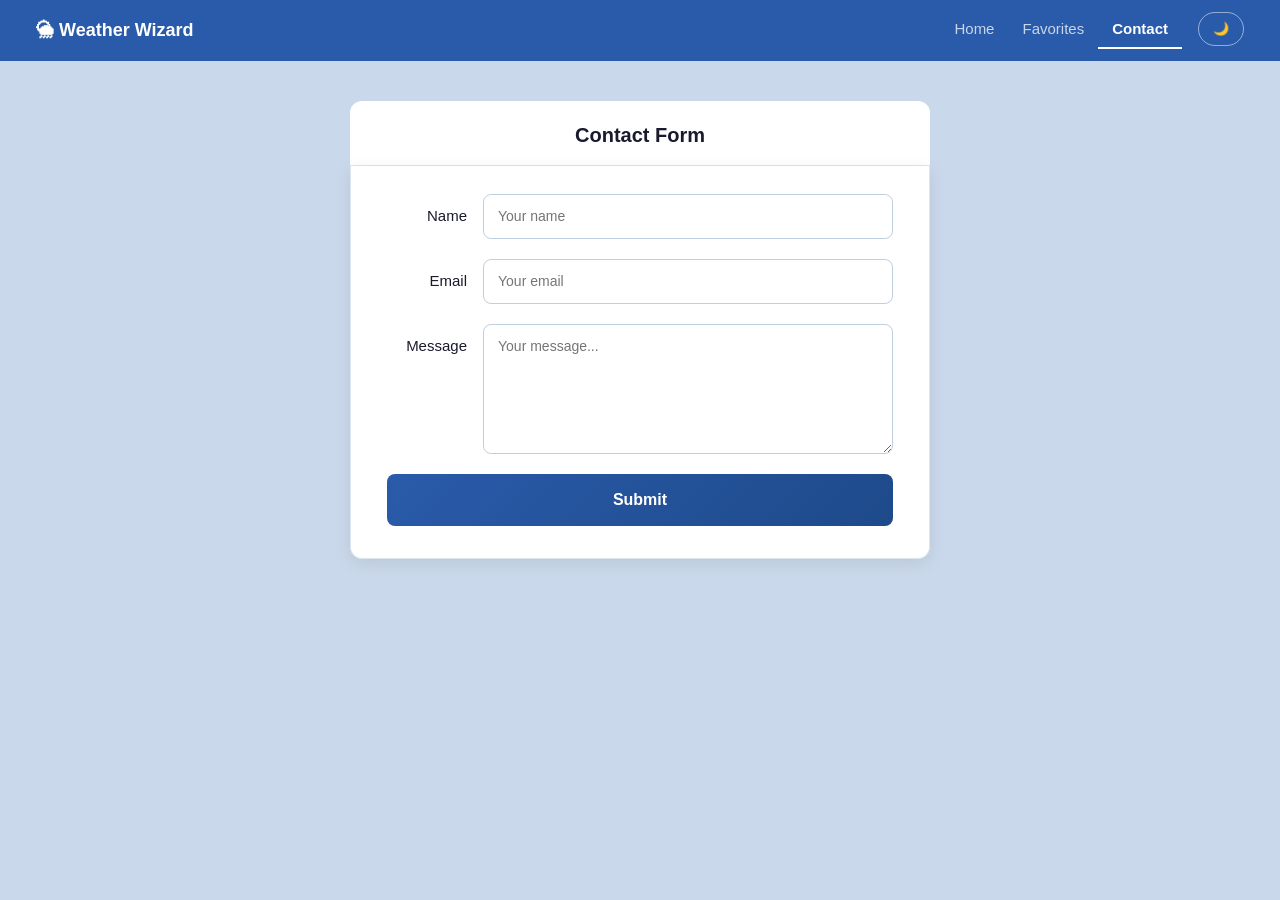
<file: contact.html>
<!doctype html>
<html lang="en">
<head>
  <meta charset="UTF-8" />
  <meta name="viewport" content="width=device-width, initial-scale=1.0"/>
  <title>Contact - Weather App</title>
  <link href="https://cdn.jsdelivr.net/npm/bootstrap@5.3.2/dist/css/bootstrap.min.css" rel="stylesheet"/>
  <link rel="stylesheet" href="base.css" />
  <link rel="stylesheet" href="contact.css" />
</head>
<body>

<div class="page">

  <nav class="navbar navbar-expand-lg navbar-dark bg-dark">
    <div class="container-fluid">
      <a class="navbar-brand" href="index.html">🌦 Weather Wizard</a>
      <button class="navbar-toggler" type="button" data-bs-toggle="collapse" data-bs-target="#navbarNav">
        <span class="navbar-toggler-icon"></span>
      </button>
      <div class="collapse navbar-collapse" id="navbarNav">
        <ul class="navbar-nav ms-auto">
          <li class="nav-item"><a class="nav-link" href="index.html">Home</a></li>
          <li class="nav-item"><a class="nav-link" href="favorites.html">Favorites</a></li>
          <li class="nav-item"><a class="nav-link active" href="contact.html">Contact</a></li>
          <li class="nav-item ms-3">
            <button id="themeToggle" class="btn btn-outline-light">🌙</button>
          </li>
        </ul>
      </div>
    </div>
  </nav>

  <section class="contact">
    <h3>Contact Form</h3>
    <form id="contactForm">
      <p id="successMsg">✅ Message Sent!</p>

      <div class="form-row">
        <label for="name">Name</label>
        <input id="name" type="text" placeholder="Your name" required />
      </div>

      <div class="form-row">
        <label for="email">Email</label>
        <input id="email" type="email" placeholder="Your email" required />
      </div>

      <div class="form-row">
        <label for="message">Message</label>
        <textarea id="message" placeholder="Your message..." required></textarea>
      </div>

      <div class="submit">
        <button type="submit">Submit</button>
      </div>
    </form>
  </section>

</div>

<script src="https://cdn.jsdelivr.net/npm/bootstrap@5.3.2/dist/js/bootstrap.bundle.min.js"></script>
<script src="script.js"></script>
</body>
</html>
</file>
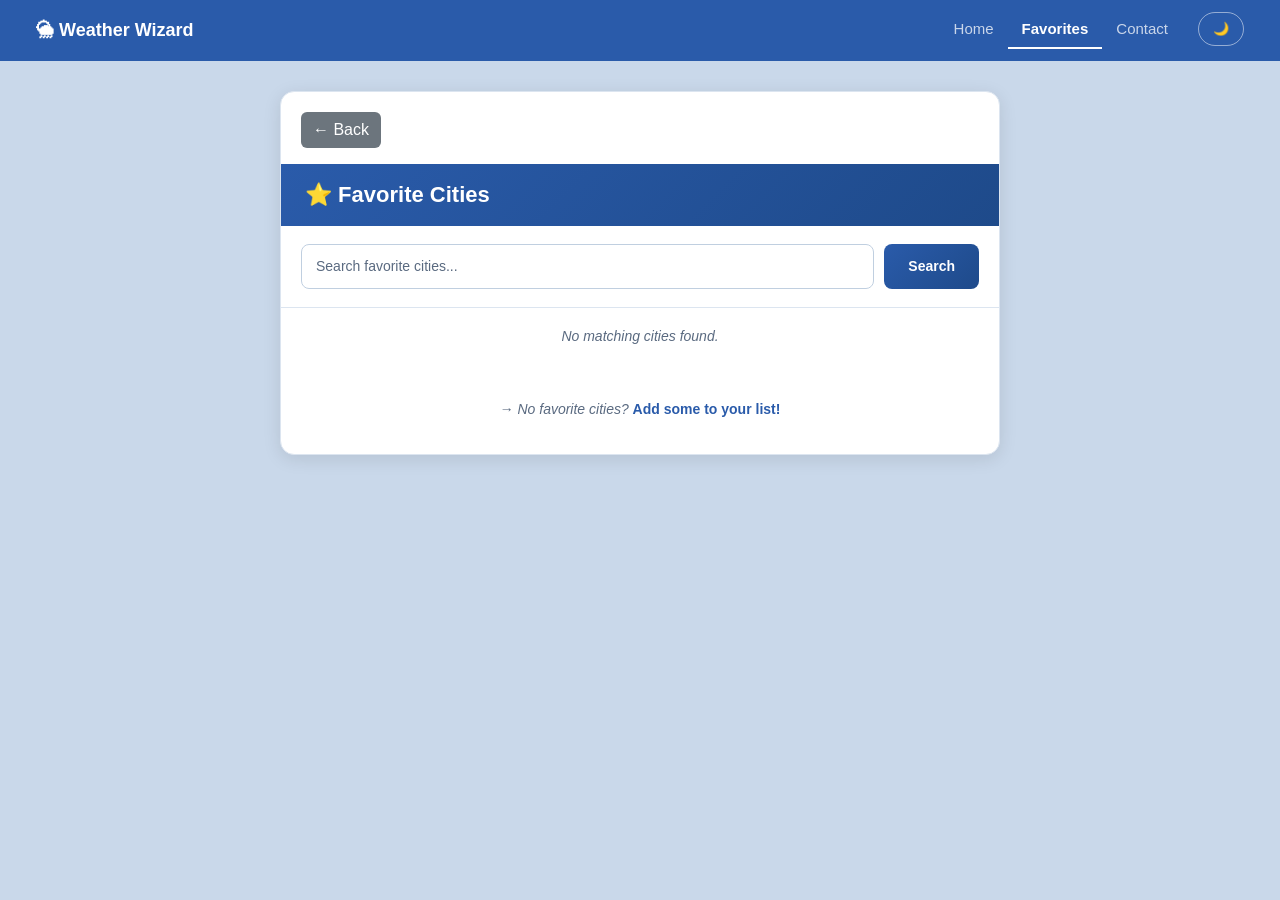
<file: favorites.html>
<!doctype html>
<html lang="en">
<head>
  <meta charset="UTF-8" />
  <meta name="viewport" content="width=device-width, initial-scale=1.0" />
  <title>Favorites - Weather App</title>
  <link href="https://cdn.jsdelivr.net/npm/bootstrap@5.3.2/dist/css/bootstrap.min.css" rel="stylesheet" />
  <link rel="stylesheet" href="base.css" />
  <link rel="stylesheet" href="favorites.css" />
</head>
<body>

<nav class="navbar navbar-expand-lg navbar-dark bg-dark">
  <div class="container-fluid">
    <a class="navbar-brand" href="index.html">🌦 Weather Wizard</a>
    <button class="navbar-toggler" type="button" data-bs-toggle="collapse" data-bs-target="#navbarNav">
      <span class="navbar-toggler-icon"></span>
    </button>
    <div class="collapse navbar-collapse" id="navbarNav">
      <ul class="navbar-nav ms-auto">
        <li class="nav-item"><a class="nav-link" href="index.html">Home</a></li>
        <li class="nav-item"><a class="nav-link active" href="favorites.html">Favorites</a></li>
        <li class="nav-item"><a class="nav-link" href="contact.html">Contact</a></li>
        <li class="nav-item ms-3">
          <button class="btn btn-outline-light" id="themeToggle">🌙</button>
        </li>
      </ul>
    </div>
  </div>
</nav>

<main class="fav-container">
  <div class="fav-card">
    <button class="btn btn-secondary mb-3" style="margin:20px 20px 0;" onclick="window.location.href='index.html'">← Back</button>
    <h2>⭐ Favorite Cities</h2>

    <div class="search-box">
      <input type="text" placeholder="Search favorite cities..." id="favSearchInput" />
      <button class="search-btn" id="favSearchBtn">Search</button>
    </div>

    <div class="city-list" id="cityList"></div>

    <p class="empty-text">→ No favorite cities? <b>Add some to your list!</b></p>
  </div>
</main>

<script src="https://cdn.jsdelivr.net/npm/bootstrap@5.3.2/dist/js/bootstrap.bundle.min.js"></script>
<script src="script.js"></script>
<script>
  renderFavorites();
  const favSearchInput = document.getElementById('favSearchInput');
  const favSearchBtn = document.getElementById('favSearchBtn');
  if (favSearchBtn && favSearchInput) {
    favSearchBtn.addEventListener('click', () => renderFavorites(favSearchInput.value));
    favSearchInput.addEventListener('keyup', () => renderFavorites(favSearchInput.value));
  }
</script>
</body>
</html>
</file>
<file: base.css>
/* ─── LIGHT MODE (default) ───────────────── */

:root {

  /* Brand colors */
  --p:            #2a5baa;   /* primary blue */
  --pd:           #1e4a8a;   /* darker blue (hover) */

  /* Page & layout */
  --bg:           #c9d8ea;   /* page background */
  --card:         #ffffff;   /* card / panel background */
  --border:       #dce5f0;   /* dividers and borders */

  /* Text */
  --text:         #1a1a2e;   /* main body text */
  --muted:        #5a6a80;   /* secondary / hint text */

  /* Inputs */
  --input-bg:     #ffffff;   /* input field background */
  --input-border: #c0cfe0;   /* input field border */

  /* Components */
  --w:            #ffffff;   /* pure white (buttons, icons) */
  --navbar-bg:    #2a5baa;   /* navbar background */
  --footer-bg:    #eef2f8;   /* footer background */
}


/* ─── DARK MODE ───────────────────────────── */
/* Applied when <body class="dark-mode"> is set via JS */

body.dark-mode {

  /* Page & layout */
  --bg:           #0f1a2e;
  --card:         #162035;
  --border:       #243050;

  /* Text */
  --text:         #d0daea;
  --muted:        #6a7a90;

  /* Inputs */
  --input-bg:     #1e2e4a;
  --input-border: #2a3e5e;

  /* Components */
  --navbar-bg:    #0d2248;
  --footer-bg:    #0f1a2e;
}


/* ─── RESET ───────────────────────────────── */

*,
*::before,
*::after {
  box-sizing: border-box;
  margin: 0;
  padding: 0;
}


/* ─── BODY ────────────────────────────────── */

body {
  font-family: sans-serif;
  background: var(--bg);
  color: var(--text);
  min-height: 100vh;
  transition: background 0.3s, color 0.3s;   /* smooth light/dark switch */
}


/* ─── NAVBAR ──────────────────────────────── */

.navbar.bg-dark {
  background: var(--navbar-bg) !important;
  padding: 12px 24px;
  transition: background 0.3s;
}

.navbar-brand {
  font-size: 18px;
  font-weight: 700;
  color: var(--w) !important;
}

.nav-link {
  font-size: 15px;
  font-weight: 500;
  color: rgba(255, 255, 255, 0.75) !important;
  padding: 6px 14px !important;
  border-bottom: 2px solid transparent;       /* placeholder for active underline */
  transition: color 0.2s, border-color 0.2s;
}

/* Underline appears on hover or when link is active */
.nav-link:hover,
.nav-link.active {
  color: var(--w) !important;
  border-bottom-color: var(--w);
  font-weight: 700;
}

/* Dark/light mode toggle button and any outline button in the navbar */
#themeToggle,
.btn.btn-outline-light {
  border: 1.5px solid rgba(255, 255, 255, 0.5);
  color: var(--w);
  font-size: 13px;
  padding: 6px 14px;
  border-radius: 20px;      /* pill shape */
  background: transparent;
  cursor: pointer;
  transition: background 0.2s;
}

#themeToggle:hover,
.btn.btn-outline-light:hover {
  background: rgba(255, 255, 255, 0.15);    /* subtle glow on hover */
}


/* ─── FOOTER ──────────────────────────────── */

footer {
  background: var(--footer-bg);
  border-top: 1px solid var(--border);
  padding: 16px 30px;
  text-align: center;
  font-size: 13px;
  color: var(--muted);
  transition: background 0.3s;    /* smooth dark mode switch */
}
</file>
<file: contact.css>
/* =============================================
   contact.css — Contact page styles
   ============================================= */


/* ─── PAGE WRAPPER ────────────────────────── */

.page {
  min-height: 100vh;
  background: var(--bg);
  transition: background 0.3s;
}

/* Centered content column */
.contact {
  max-width: 620px;
  margin: 40px auto;
  padding: 0 20px 60px;
}


/* ─── CARD HEADING ────────────────────────── */

/* Top half of the card (rounded top corners only) */
.contact h3 {
  font-size: 20px;
  font-weight: 700;
  color: var(--text);
  text-align: center;
  padding: 22px 24px 18px;
  background: var(--card);
  border-radius: 12px 12px 0 0;   /* only round the top */
  border-bottom: 1px solid var(--border);
  margin: 0;
  transition: background 0.3s, color 0.3s;
}


/* ─── FORM CARD BODY ──────────────────────── */

/* Bottom half of the card (rounded bottom corners only) */
#contactForm {
  background: var(--card);
  border-radius: 0 0 12px 12px;   /* only round the bottom */
  padding: 28px 36px 32px;
  border: 1px solid var(--border);
  border-top: none;                /* heading already has the bottom border */
  display: flex;
  flex-direction: column;
  gap: 20px;
  box-shadow: 0 4px 18px rgba(0, 0, 0, 0.08);
  transition: background 0.3s;
}


/* ─── FORM ROWS (label + input pairs) ─────── */

.form-row {
  display: flex;
  align-items: flex-start;
  gap: 16px;
}

/* Right-aligned label column */
.form-row label {
  min-width: 80px;
  font-size: 15px;
  font-weight: 500;
  color: var(--text);
  padding-top: 11px;       /* vertically align with the input text */
  text-align: right;
  transition: color 0.3s;
}

/* Input and textarea share the same base style */
.form-row input,
.form-row textarea {
  flex: 1;
  padding: 11px 14px;
  font-size: 14px;
  font-family: inherit;
  color: var(--text);
  background: var(--input-bg);
  border: 1px solid var(--input-border);
  border-radius: 8px;
  outline: none;
  transition: border-color 0.2s, background 0.3s;
}

/* Blue ring when focused */
.form-row input:focus,
.form-row textarea:focus {
  border-color: var(--p);
  box-shadow: 0 0 0 3px rgba(42, 91, 170, 0.2);
}

/* Textarea specific: taller + user can resize vertically */
.form-row textarea {
  min-height: 130px;
  resize: vertical;
}


/* ─── SUBMIT BUTTON ───────────────────────── */

.submit {
  display: flex;
  justify-content: center;
}

.submit button {
  width: 100%;
  padding: 14px;
  font-size: 16px;
  font-weight: 700;
  color: #fff;
  background: linear-gradient(135deg, var(--p), var(--pd));
  border: none;
  border-radius: 8px;
  cursor: pointer;
  transition: background 0.2s, transform 0.1s;
}

/* Darken gradient + subtle lift on hover */
.submit button:hover {
  background: linear-gradient(135deg, var(--pd), #163a70);
  transform: translateY(-1px);
}


/* ─── SUCCESS MESSAGE ─────────────────────── */

/* Shown after form is submitted (JS sets display: block) */
#successMsg {
  display: none;             /* hidden by default */
  padding: 12px;
  font-weight: 600;
  text-align: center;
  color: #27ae60;            /* green text */
  background: rgba(39, 174, 96, 0.15);
  border: 1px solid rgba(39, 174, 96, 0.4);
  border-radius: 8px;
}

/* Lighter green in dark mode for better contrast */
body.dark-mode #successMsg {
  color: #6fcf97;
}


/* ─── RESPONSIVE (phones) ─────────────────── */

@media (max-width: 600px) {

  /* Reduce form padding on small screens */
  #contactForm {
    padding: 20px 18px;
  }

  /* Stack label above input instead of side by side */
  .form-row {
    flex-direction: column;
  }

  .form-row label {
    text-align: left;
    padding-top: 0;
    min-width: unset;    /* remove the fixed 80px width */
  }

}
</file>
<file: favorites.css>
/* =============================================
   favorites.css — Favorites page styles
   ============================================= */


/* ─── PAGE LAYOUT ─────────────────────────── */

.fav-container {
  max-width: 760px;
  margin: 30px auto;
  padding: 0 20px 50px;
}


/* ─── MAIN CARD ───────────────────────────── */

.fav-card {
  background: var(--card);
  border-radius: 14px;
  overflow: hidden;          /* clips child elements to the rounded corners */
  border: 1px solid var(--border);
  box-shadow: 0 4px 18px rgba(0, 0, 0, 0.1);
  transition: background 0.3s;
}

/* Blue gradient header inside the card */
.fav-card h2 {
  background: linear-gradient(135deg, var(--p), var(--pd));
  color: #fff;
  font-size: 22px;
  font-weight: 700;
  padding: 18px 24px;
  margin: 0;
}


/* ─── SEARCH BOX ──────────────────────────── */

.search-box {
  display: flex;
  gap: 10px;
  padding: 18px 20px;
  background: var(--input-bg);
  border-bottom: 1px solid var(--border);
  transition: background 0.3s;
}

/* Text input inside the search box */
.search-box input {
  flex: 1;
  padding: 11px 14px;
  font-size: 14px;
  color: var(--text);
  background: var(--card);
  border: 1px solid var(--input-border);
  border-radius: 8px;
  outline: none;
  transition: border-color 0.2s, background 0.3s;
}

.search-box input::placeholder {
  color: var(--muted);
}

/* Blue ring when focused */
.search-box input:focus {
  border-color: var(--p);
  box-shadow: 0 0 0 3px rgba(42, 91, 170, 0.2);
}

/* Search button next to the input */
.search-btn {
  padding: 11px 24px;
  font-size: 14px;
  font-weight: 600;
  color: #fff;
  background: linear-gradient(135deg, var(--p), var(--pd));
  border: none;
  border-radius: 8px;
  cursor: pointer;
  transition: background 0.2s;
}

.search-btn:hover {
  background: var(--pd);
}


/* ─── CITY LIST ───────────────────────────── */

/* Vertical stack of saved city rows */
.city-list {
  display: flex;
  flex-direction: column;
}

/* Each saved city row */
.city-item {
  display: flex;
  align-items: center;
  justify-content: space-between;
  padding: 16px 24px;
  background: var(--card);
  border-bottom: 1px solid var(--border);
  transition: background 0.15s;
}

.city-item:last-child {
  border-bottom: none;       /* no divider after the last row */
}

.city-item:hover {
  background: var(--input-bg);
}

/* City name label */
.city-item > span {
  font-size: 16px;
  font-weight: 700;
  color: var(--text);
}

/* Wrapper for the action buttons (view + remove) */
.city-item > div {
  display: flex;
  gap: 10px;
}


/* ─── ACTION BUTTONS ──────────────────────── */

/* "View" button (blue) */
button.view {
  padding: 9px 22px;
  font-size: 14px;
  font-weight: 600;
  color: #fff;
  background: var(--p);
  border: none;
  border-radius: 6px;
  cursor: pointer;
  transition: background 0.2s;
}

button.view:hover {
  background: var(--pd);
}

/* "Remove" button (red) */
button.remove {
  padding: 9px 18px;
  font-size: 14px;
  font-weight: 600;
  color: #fff;
  background: #c0392b;
  border: none;
  border-radius: 6px;
  cursor: pointer;
  transition: background 0.2s;
}

button.remove:hover {
  background: #a93226;
}


/* ─── EMPTY STATE ─────────────────────────── */

/* Shown when no cities have been saved yet */
.empty-text {
  text-align: center;
  padding: 18px 20px;
  font-size: 14px;
  color: var(--muted);
  font-style: italic;
}

/* The highlighted keyword inside the empty message */
.empty-text b {
  font-style: normal;
  color: var(--p);
}


/* ─── SECONDARY BUTTON (Bootstrap override) ── */

.btn.btn-secondary {
  background: #6c757d;
  border: none;
  color: #fff;
}

.btn.btn-secondary:hover {
  background: #5a6268;
}

/* Slightly lighter shade in dark mode for better contrast */
body.dark-mode .btn.btn-secondary       { background: #3a4a60; }
body.dark-mode .btn.btn-secondary:hover { background: #4a5a70; }


/* ─── RESPONSIVE (phones) ─────────────────── */

@media (max-width: 480px) {

  /* Tighter side padding on small screens */
  .fav-container {
    padding: 0 10px 40px;
  }

  /* Stack city name and buttons vertically instead of side by side */
  .city-item {
    flex-direction: column;
    align-items: flex-start;
    gap: 10px;
  }

}
</file>
